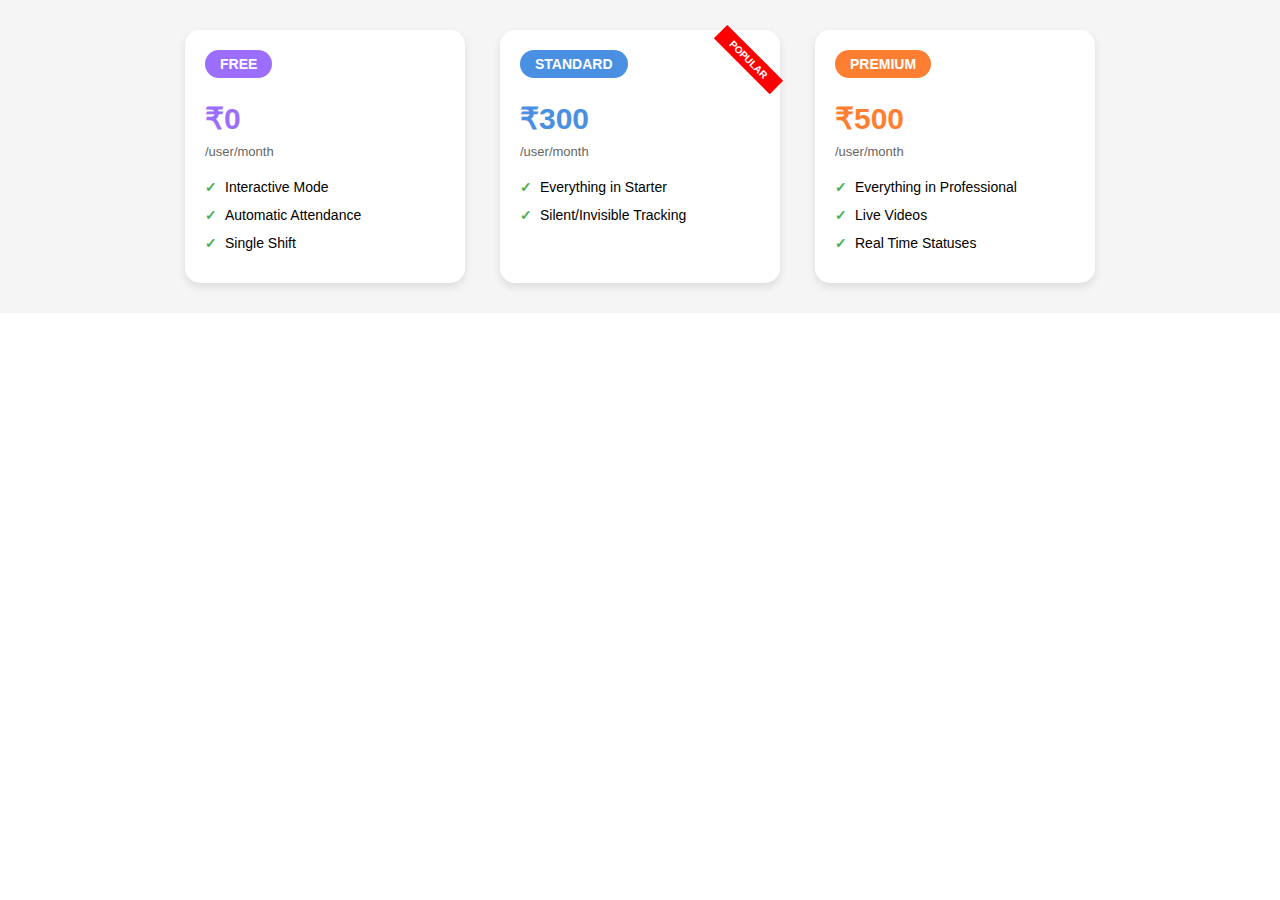
<file: prices.html>
<!DOCTYPE html>
<html lang="en">
<head>
  <meta charset="UTF-8">
  <meta name="viewport" content="width=device-width, initial-scale=1.0">
  <title>prices</title>
  <link rel="stylesheet" href="price.css">
</head>
<body>
  <div class="pricing-container">
    <!-- Starter Plan -->
    <div class="price-card starter">
        <div class="plan-label">FREE</div>
        <div class="price">₹0</div>
        <div class="duration">/user/month</div>
        <ul class="features">
            <li>Interactive Mode</li>
            <li>Automatic Attendance</li>
            <li>Single Shift</li>
        </ul>
    </div>

    <!-- Professional Plan -->
    <div class="price-card professional">
        <div class="popular-tag">POPULAR</div>
        <div class="plan-label">STANDARD</div>
        <div class="price">₹300</div>
        <div class="duration">/user/month</div>
        <ul class="features">
            <li>Everything in Starter</li>
            <li>Silent/Invisible Tracking</li>
        </ul>
    </div>

    <!-- Enterprise Plan -->
    <div class="price-card enterprise">
        <div class="plan-label">PREMIUM</div>
        <div class="price">₹500</div>
        <div class="duration">/user/month</div>
        <ul class="features">
            <li>Everything in Professional</li>
            <li>Live Videos</li>
            <li>Real Time Statuses</li>
        </ul>
    </div>
</div>
</body>
</html>
</file>
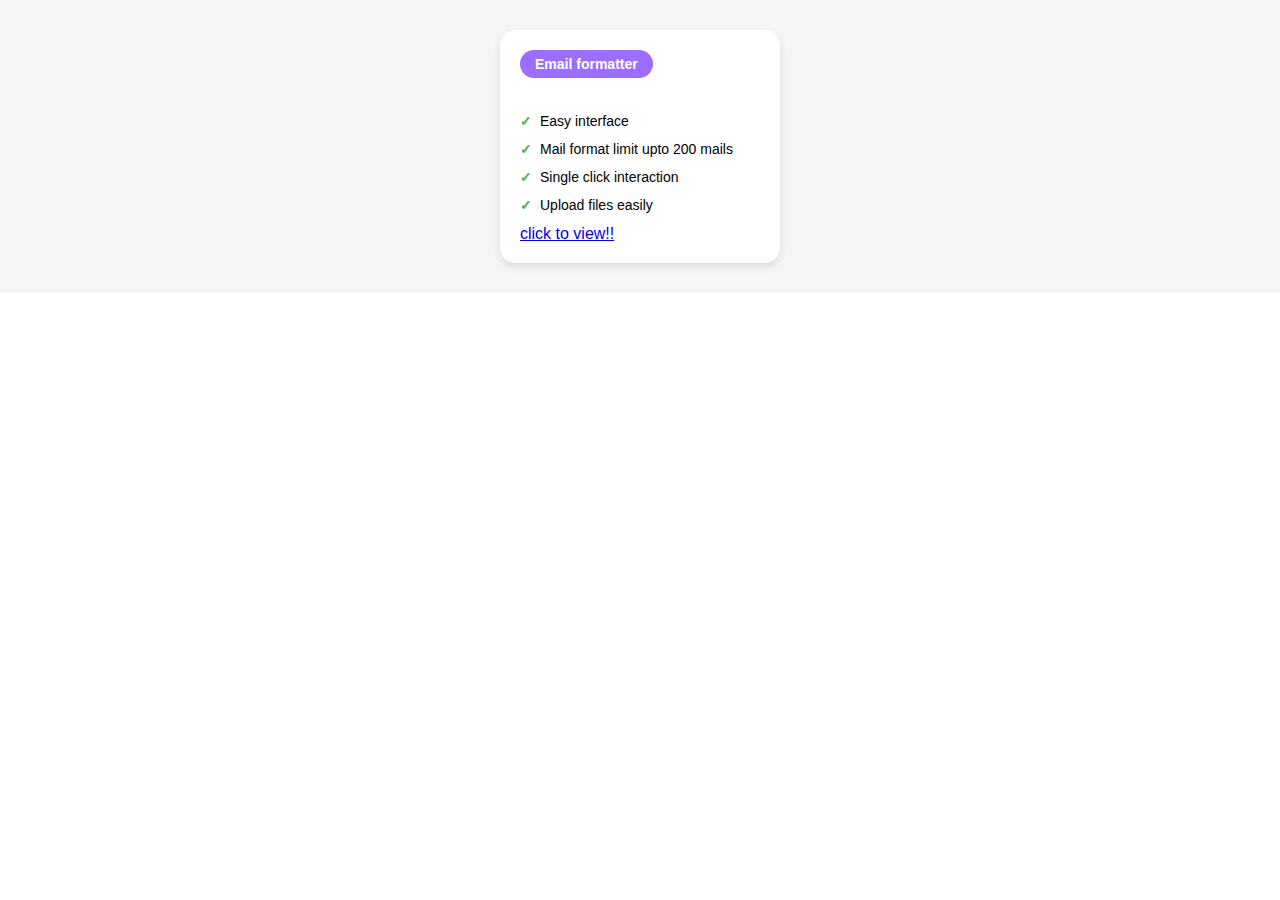
<file: product.html>
<!DOCTYPE html>
<html lang="en">
<head>
  <meta charset="UTF-8">
  <meta name="viewport" content="width=device-width, initial-scale=1.0">
  <title>prices</title>
  <link rel="stylesheet" href="product.css">
</head>
<body>
  <div class="pricing-container">
    <!-- Starter Plan -->
    <div class="price-card starter">
        <div class="plan-label">Email formatter</div>
        <div class="price"></div>
        <div class="duration"></div>
        <ul class="features">
            <li>Easy interface</li>
            <li>Mail format limit upto 200 mails</li>
            <li>Single click interaction</li>
            <li>Upload files easily</li>
        </ul>
        <div class="plan-labe"><a href="https://shubham6m-email-formatter.netlify.app/">click to view!!</a></div>
    </div>

    <!-- Professional Plan -->
    <!-- <div class="price-card professional">
        <div class="popular-tag">POPULAR</div>
        <div class="plan-label">STANDARD</div>
        <div class="price">₹300</div>
        <div class="duration">/user/month</div>
        <ul class="features">
            <li>Everything in Starter</li>
            <li>Silent/Invisible Tracking</li>
        </ul>
    </div> -->

    <!-- Enterprise Plan -->
    <!-- <div class="price-card enterprise">
        <div class="plan-label">PREMIUM</div>
        <div class="price">₹500</div>
        <div class="duration">/user/month</div>
        <ul class="features">
            <li>Everything in Professional</li>
            <li>Live Videos</li>
            <li>Real Time Statuses</li>
        </ul>
    </div> -->
</div>
</body>
</html>
</file>
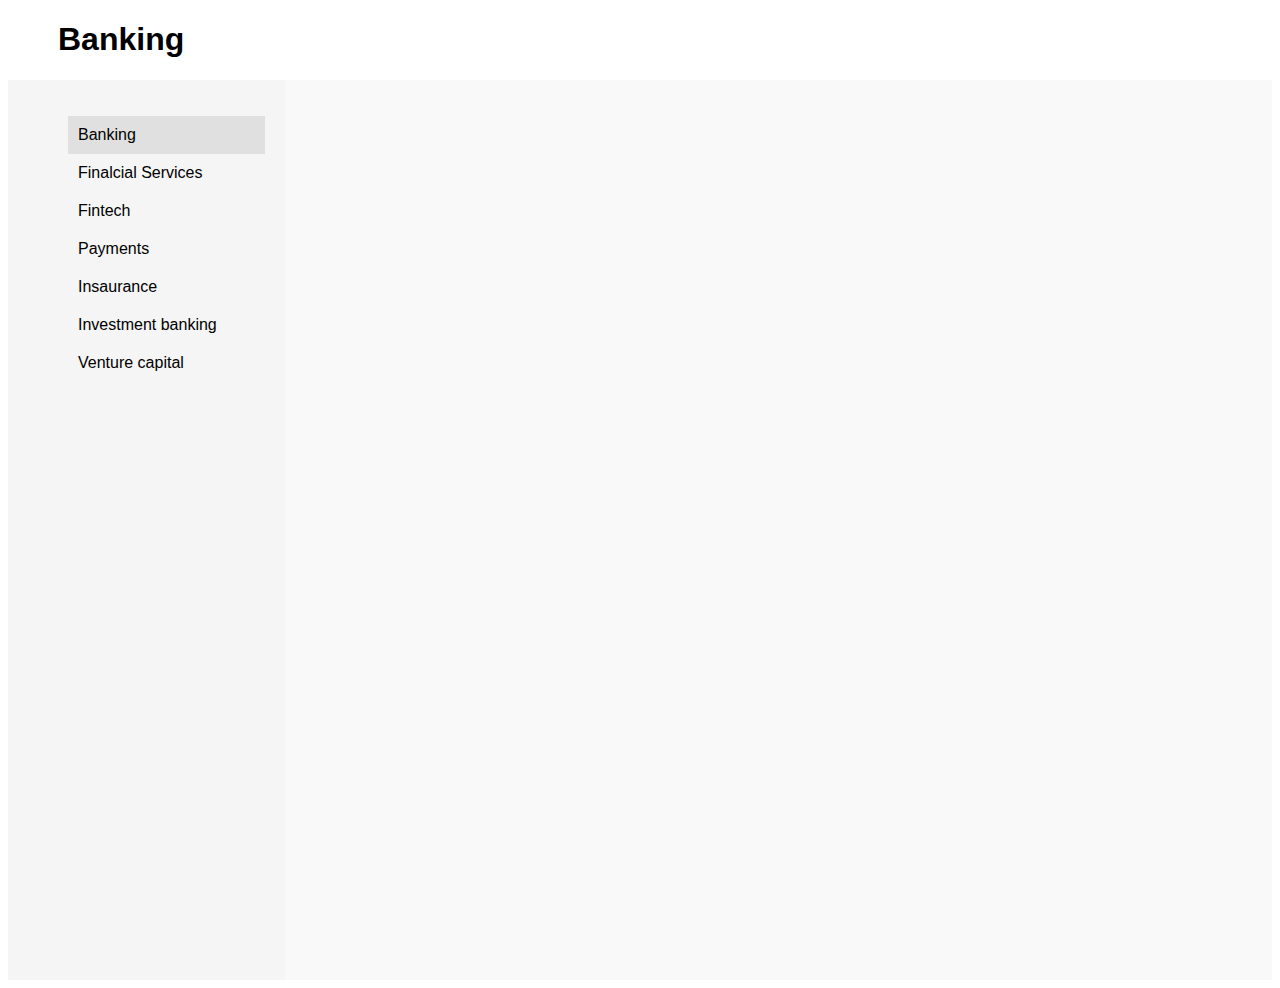
<file: industries/bfsi.html>
<!DOCTYPE html>
<html lang="en">
<head>
  <meta charset="UTF-8">
  <meta name="viewport" content="width=device-width, initial-scale=1.0">
  <title>Document</title>
  <style>
    body {
  font-family: Arial, sans-serif;
}

h1{
  margin-left: 50px;
}

.container {
  display: flex;
  height: 100vh;
}

.sidebar {
  width: 20%;
  background-color: #f5f5f5;
  padding: 20px;
}

.sidebar ul {
  list-style: none;
}

.sidebar li {
  padding: 10px;
  cursor: pointer;
}

.sidebar li:hover, .sidebar li.active {
  background-color: #e0e0e0;
}

.content {
  width: 80%;
  padding: 20px;
  background-color: #f9f9f9;
}

#newcard-container {
  display: grid;
  grid-template-columns: repeat(3, 1fr);
  gap: 20px;
}

.newcard {
  background-color: white;
  border: 1px solid #ddd;
  border-radius: 8px;
  padding: 20px;
  box-shadow: 0 4px 8px rgba(0, 0, 0, 0.1);
}

.newcard h3 {
  font-size: 1.5em;
}

.newcard p {
  margin: 10px 0;
}

.newcard .rating {
  font-size: 0.9em;
  color: #f39c12;
}

.card-image{
  width: 200px;
  height: 10rem;
}
  </style>
</head>
<body>
  <h1>Banking</h1>
  <div class="container">
    <div class="sidebar">
        <ul>
            <li class="active" onclick="changeContent('banking')">Banking</li>
            <li onclick="changeContent('fs')">Finalcial Services</li>
            <li onclick="changeContent('fintech')">Fintech</li>
            <li onclick="changeContent('payments')">Payments</li>
            <li onclick="changeContent('insaurance')">Insaurance</li>
            <li onclick="changeContent('ib')">Investment banking</li>
            <li onclick="changeContent('vc')">Venture capital</li>
    </div>

    <div class="content">
        <div id="newcard-container">
            <!-- newcards will be dynamically loaded here -->
        </div>
    </div>
</div>
</body>
<script>
  const courses = {
  'banking': [
      { imglink:'./logo/microsoft.webp', title: 'Machine Learning', rating: '4.5', learners: '35,631 learners', duration: '8 weeks' },
      { imglink:'./logo/ibm.webp', title: 'Advanced Excel', rating: '4.4', learners: '41,295 learners', duration: '4 weeks' },
      { imglink:'./logo/zomato.webp', title: 'AutoCAD', rating: '4.3', learners: '36,197 learners', duration: '6 weeks' },
  ],
  'fs': [
      { imglink:'./logo/facebook.webp', title: 'Programming with C and C++', rating: '4.6', learners: '30,231 learners', duration: '8 weeks' },
      { imglink:'./logo/amazon.webp', title: 'JavaScript Basics', rating: '4.7', learners: '50,321 learners', duration: '6 weeks' },
      { imglink:'./logo/netflix.webp', title: 'Python for Data Science', rating: '4.8', learners: '45,123 learners', duration: '10 weeks' },
  ],
  'fintech': [
      { imglink:'./logo/facebook.webp', title: 'Programming with C and C++', rating: '4.6', learners: '30,231 learners', duration: '8 weeks' },
      { imglink:'./logo/amazon.webp', title: 'JavaScript Basics', rating: '4.7', learners: '50,321 learners', duration: '6 weeks' },
      { imglink:'./logo/netflix.webp', title: 'Python for Data Science', rating: '4.8', learners: '45,123 learners', duration: '10 weeks' },
  ],
  'payments': [
      { imglink:'./logo/facebook.webp', title: 'Programming with C and C++', rating: '4.6', learners: '30,231 learners', duration: '8 weeks' },
      { imglink:'./logo/amazon.webp', title: 'JavaScript Basics', rating: '4.7', learners: '50,321 learners', duration: '6 weeks' },
      { imglink:'./logo/netflix.webp', title: 'Python for Data Science', rating: '4.8', learners: '45,123 learners', duration: '10 weeks' },
  ],
  'insaurance': [
      { imglink:'./logo/facebook.webp', title: 'Programming with C and C++', rating: '4.6', learners: '30,231 learners', duration: '8 weeks' },
      { imglink:'./logo/amazon.webp', title: 'JavaScript Basics', rating: '4.7', learners: '50,321 learners', duration: '6 weeks' },
      { imglink:'./logo/netflix.webp', title: 'Python for Data Science', rating: '4.8', learners: '45,123 learners', duration: '10 weeks' },
  ],
  'ib': [
      { imglink:'./logo/facebook.webp', title: 'Programming with C and C++', rating: '4.6', learners: '30,231 learners', duration: '8 weeks' },
      { imglink:'./logo/amazon.webp', title: 'JavaScript Basics', rating: '4.7', learners: '50,321 learners', duration: '6 weeks' },
      { imglink:'./logo/netflix.webp', title: 'Python for Data Science', rating: '4.8', learners: '45,123 learners', duration: '10 weeks' },
  ],
  'vc': [
      { imglink:'./logo/facebook.webp', title: 'Programming with C and C++', rating: '4.6', learners: '30,231 learners', duration: '8 weeks' },
      { imglink:'./logo/amazon.webp', title: 'JavaScript Basics', rating: '4.7', learners: '50,321 learners', duration: '6 weeks' },
      { imglink:'./logo/netflix.webp', title: 'Python for Data Science', rating: '4.8', learners: '45,123 learners', duration: '10 weeks' },
  ],
};


function changeContent(category) {
  const newcardContainer = document.getElementById('newcard-container');
  newcardContainer.innerHTML = ''; // Clear previous content

  courses[category].forEach(course => {
      const newcard = document.createElement('div');
      newcard.classList.add('newcard');
      newcard.innerHTML = `
          <img class="card-image" src="${course.imglink}" alt="Image 1">
          <h3>${course.title}</h3>
          <p class="rating">Rating: ${course.rating}</p>
          <p>${course.learners}</p>
          <p>Duration: ${course.duration}</p>
      `;
      newcardContainer.appendChild(newcard);
  });

  // Remove 'active' class from all sidebar items
  const sidebarItems = document.querySelectorAll('.sidebar li');
  sidebarItems.forEach(item => item.classList.remove('active'));

  // Add 'active' class to the clicked item
  document.querySelector(`[onclick="changeContent('${category}')"]`).classList.add('active');
}

// Initial content load
changeContent('popular');
</script>
</html>
</file>
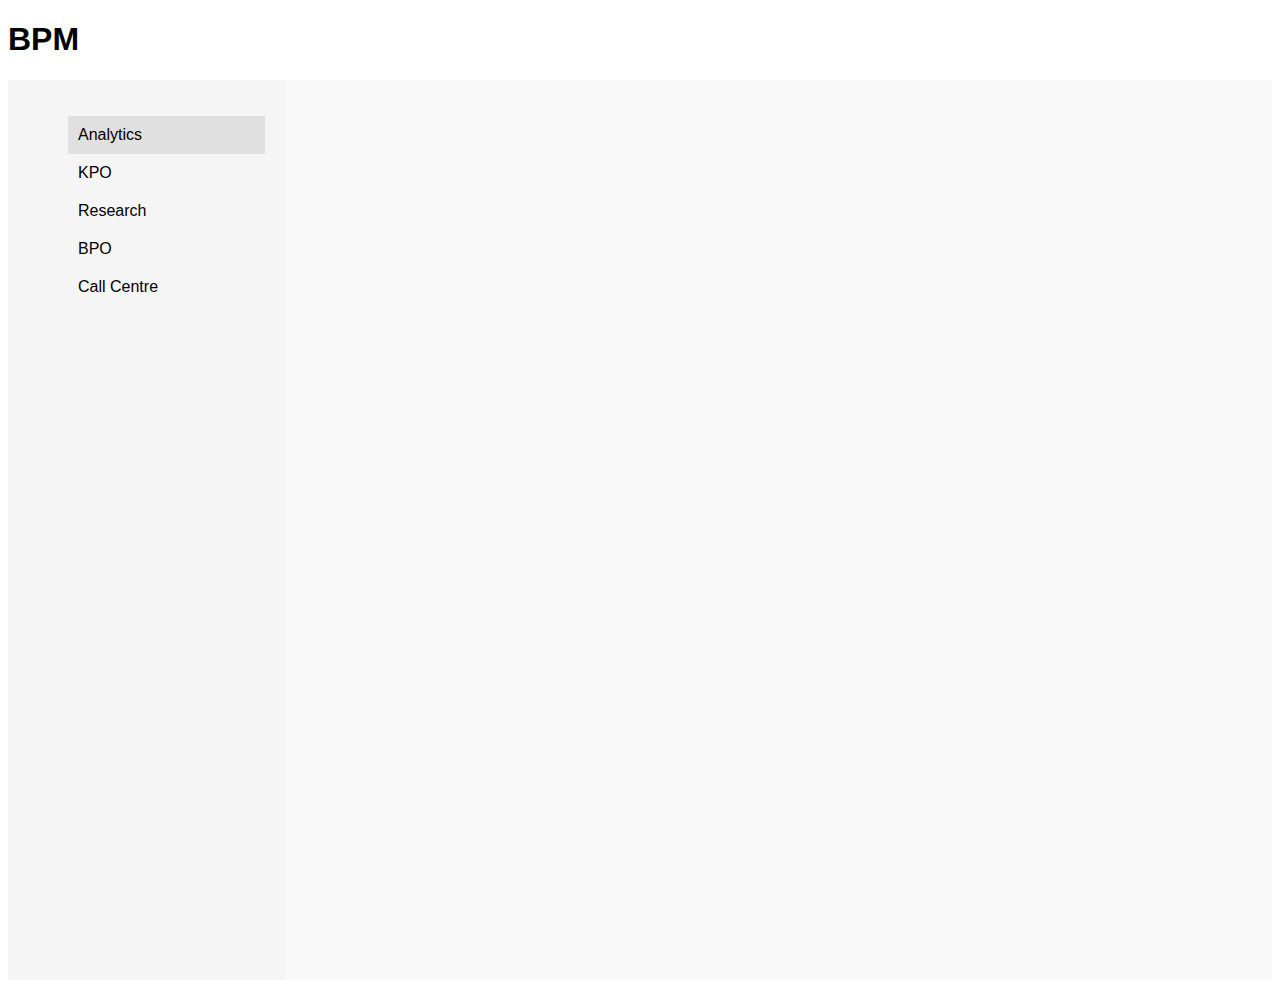
<file: industries/bpm.html>
<!DOCTYPE html>
<html lang="en">
<head>
  <meta charset="UTF-8">
  <meta name="viewport" content="width=device-width, initial-scale=1.0">
  <title>Document</title>
  <style>
    body {
  font-family: Arial, sans-serif;
}

.container {
  display: flex;
  height: 100vh;
}

.sidebar {
  width: 20%;
  background-color: #f5f5f5;
  padding: 20px;
}

.sidebar ul {
  list-style: none;
}

.sidebar li {
  padding: 10px;
  cursor: pointer;
  transition: background 0.3s;
}

.sidebar li:hover, .sidebar li.active {
  background-color: #e0e0e0;
}

.content {
  width: 80%;
  padding: 20px;
  background-color: #f9f9f9;
}

#newcard-container {
  display: grid;
  grid-template-columns: repeat(3, 1fr);
  gap: 20px;
}

.newcard {
  background-color: white;
  border: 1px solid #ddd;
  border-radius: 8px;
  padding: 20px;
  box-shadow: 0 4px 8px rgba(0, 0, 0, 0.1);
}

.newcard h3 {
  font-size: 1.5em;
}

.newcard p {
  margin: 10px 0;
}

.newcard .rating {
  font-size: 0.9em;
  color: #f39c12;
}

.card-image{
  width: 200px;
  height: 10rem;
}
  </style>
</head>
<body>
  <h1>BPM</h1>
  <div class="container">
    <div class="sidebar">
        <ul>
            <li class="active" onclick="changeContent('analytics')">Analytics</li>
            <li onclick="changeContent('kpo')">KPO</li>
            <li onclick="changeContent('research')">Research</li>
            <li onclick="changeContent('bpo')">BPO</li>
            <li onclick="changeContent('callcentre')">Call Centre</li>
        </ul>
    </div>

    <div class="content">
        <div id="newcard-container">
            <!-- newcards will be dynamically loaded here -->
        </div>
    </div>
</div>
</body>
<script>
  const courses = {
  'analytics': [
      { imglink:'./logo/microsoft.webp', title: 'Machine Learning', rating: '4.5', learners: '35,631 learners', duration: '8 weeks' },
      { imglink:'./logo/ibm.webp', title: 'Advanced Excel', rating: '4.4', learners: '41,295 learners', duration: '4 weeks' },
      { imglink:'./logo/zomato.webp', title: 'AutoCAD', rating: '4.3', learners: '36,197 learners', duration: '6 weeks' },
  ],
  'kpo': [
      { imglink:'./logo/facebook.webp', title: 'Programming with C and C++', rating: '4.6', learners: '30,231 learners', duration: '8 weeks' },
      { imglink:'./logo/amazon.webp', title: 'JavaScript Basics', rating: '4.7', learners: '50,321 learners', duration: '6 weeks' },
      { imglink:'./logo/netflix.webp', title: 'Python for Data Science', rating: '4.8', learners: '45,123 learners', duration: '10 weeks' },
  ],
  'research': [
      { imglink:'./logo/ibm.webp', title: 'Business Analytics', rating: '4.4', learners: '29,153 learners', duration: '5 weeks' },
      { imglink:'./logo/zomato.webp', title: 'Project Management', rating: '4.5', learners: '38,321 learners', duration: '7 weeks' },
      { imglink:'./logo/amazon.webp', title: 'Marketing Fundamentals', rating: '4.2', learners: '21,632 learners', duration: '6 weeks' },
  ],
  'bpo': [
      { imglink:'./logo/zomato.webp', title: 'mechanical engineering', rating: '4.9', learners: '29,143 learners', duration: '52 weeks' },
      { imglink:'./logo/ibm.webp', title: 'civil engineering', rating: '4.5', learners: '38,565 learners', duration: '56 weeks' },
      { imglink:'./logo/amazon.webp', title: 'computer science engineering', rating: '4.6', learners: '21,765 learners', duration: '120 weeks' },
  ],
  'data-science': [
      { imglink:'./logo/amazon.webp', title: 'Business Analytics', rating: '4.4', learners: '29,153 learners', duration: '5 weeks' },
      { imglink:'./logo/zomato.webp', title: 'Project Management', rating: '4.5', learners: '38,321 learners', duration: '7 weeks' },
      { imglink:'./logo/ibm.webp', title: 'Marketing Fundamentals', rating: '4.2', learners: '21,632 learners', duration: '6 weeks' },
  ],
  'callcentre': [
      { imglink:'./logo/facebook.webp', title: 'Business Analytics', rating: '4.4', learners: '29,153 learners', duration: '5 weeks' },
      { imglink:'./logo/amazon.webp', title: 'Project Management', rating: '4.5', learners: '38,321 learners', duration: '7 weeks' },
      {  imglink:'./logo/ibm.webp', title: 'Marketing Fundamentals', rating: '4.2', learners: '21,632 learners', duration: '6 weeks' },
  ],
  'ai': [
      { imglink:'./logo/facebook.webp', title: 'Programming with C and C++', rating: '4.6', learners: '30,231 learners', duration: '8 weeks' },
      { imglink:'./logo/amazon.webp', title: 'JavaScript Basics', rating: '4.7', learners: '50,321 learners', duration: '6 weeks' },
      { imglink:'./logo/netflix.webp', title: 'Python for Data Science', rating: '4.8', learners: '45,123 learners', duration: '10 weeks' },
  ],
  'arts': [
      { imglink:'./logo/zomato.webp', title: 'mechanical engineering', rating: '4.9', learners: '29,143 learners', duration: '52 weeks' },
      { imglink:'./logo/ibm.webp', title: 'civil engineering', rating: '4.5', learners: '38,565 learners', duration: '56 weeks' },
      { imglink:'./logo/amazon.webp', title: 'computer science engineering', rating: '4.6', learners: '21,765 learners', duration: '120 weeks' },
  ],
  'language': [
      { imglink:'./logo/ibm.webp', title: 'Business Analytics', rating: '4.4', learners: '29,153 learners', duration: '5 weeks' },
      { imglink:'./logo/zomato.webp', title: 'Project Management', rating: '4.5', learners: '38,321 learners', duration: '7 weeks' },
      { imglink:'./logo/amazon.webp', title: 'Marketing Fundamentals', rating: '4.2', learners: '21,632 learners', duration: '6 weeks' },
  ],
};


function changeContent(category) {
  const newcardContainer = document.getElementById('newcard-container');
  newcardContainer.innerHTML = ''; // Clear previous content

  courses[category].forEach(course => {
      const newcard = document.createElement('div');
      newcard.classList.add('newcard');
      newcard.innerHTML = `
          <img class="card-image" src="${course.imglink}" alt="Image 1">
          <h3>${course.title}</h3>
          <p class="rating">Rating: ${course.rating}</p>
          <p>${course.learners}</p>
          <p>Duration: ${course.duration}</p>
      `;
      newcardContainer.appendChild(newcard);
  });

  // Remove 'active' class from all sidebar items
  const sidebarItems = document.querySelectorAll('.sidebar li');
  sidebarItems.forEach(item => item.classList.remove('active'));

  // Add 'active' class to the clicked item
  document.querySelector(`[onclick="changeContent('${category}')"]`).classList.add('active');
}

// Initial content load
changeContent('popular');
</script>
</html>
</file>
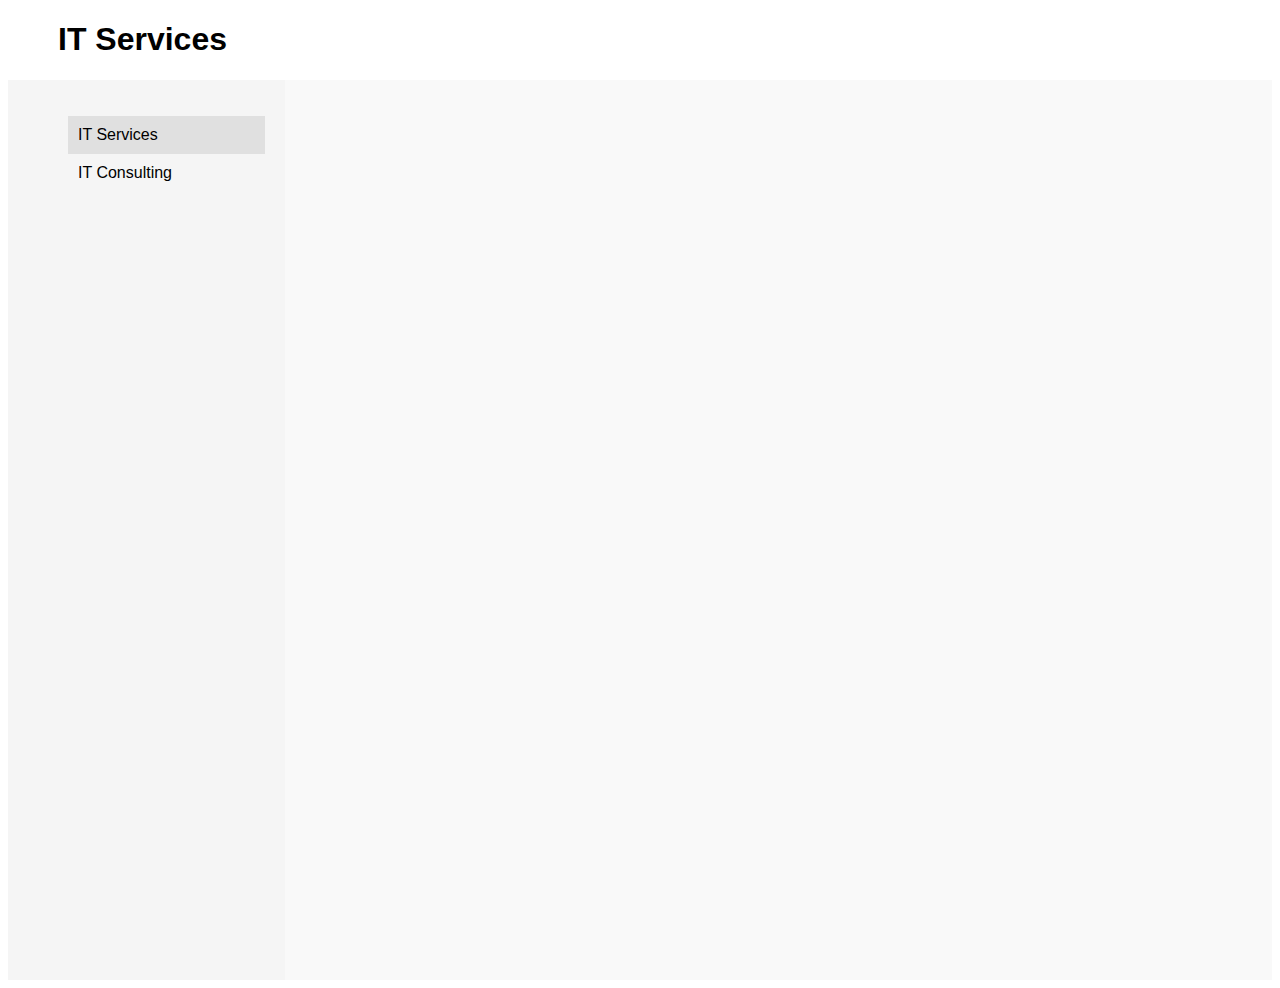
<file: industries/itservices.html>
<!DOCTYPE html>
<html lang="en">
<head>
  <meta charset="UTF-8">
  <meta name="viewport" content="width=device-width, initial-scale=1.0">
  <title>Document</title>
  <style>
    body {
  font-family: Arial, sans-serif;
}

h1{
  margin-left: 50px;
}

.container {
  display: flex;
  height: 100vh;
}

.sidebar {
  width: 20%;
  background-color: #f5f5f5;
  padding: 20px;
}

.sidebar ul {
  list-style: none;
}

.sidebar li {
  padding: 10px;
  cursor: pointer;
}

.sidebar li:hover, .sidebar li.active {
  background-color: #e0e0e0;
}

.content {
  width: 80%;
  padding: 20px;
  background-color: #f9f9f9;
}

#newcard-container {
  display: grid;
  grid-template-columns: repeat(3, 1fr);
  gap: 20px;
}

.newcard {
  background-color: white;
  border: 1px solid #ddd;
  border-radius: 8px;
  padding: 20px;
  box-shadow: 0 4px 8px rgba(0, 0, 0, 0.1);
}

.newcard h3 {
  font-size: 1.5em;
}

.newcard p {
  margin: 10px 0;
}

.newcard .rating {
  font-size: 0.9em;
  color: #f39c12;
}

.card-image{
  width: 200px;
  height: 10rem;
}
  </style>
</head>
<body>
  <h1>IT Services</h1>
  <div class="container">
    <div class="sidebar">
        <ul>
            <li class="active" onclick="changeContent('its')">IT Services</li>
            <li onclick="changeContent('itc')">IT Consulting</li>
    </div>

    <div class="content">
        <div id="newcard-container">
            <!-- newcards will be dynamically loaded here -->
        </div>
    </div>
</div>
</body>
<script>
  const courses = {
  'its': [
      { imglink:'./logo/microsoft.webp', title: 'Machine Learning', rating: '4.5', learners: '35,631 learners', duration: '8 weeks' },
      { imglink:'./logo/ibm.webp', title: 'Advanced Excel', rating: '4.4', learners: '41,295 learners', duration: '4 weeks' },
      { imglink:'./logo/zomato.webp', title: 'AutoCAD', rating: '4.3', learners: '36,197 learners', duration: '6 weeks' },
  ],
  'itc': [
      { imglink:'./logo/facebook.webp', title: 'Programming with C and C++', rating: '4.6', learners: '30,231 learners', duration: '8 weeks' },
      { imglink:'./logo/amazon.webp', title: 'JavaScript Basics', rating: '4.7', learners: '50,321 learners', duration: '6 weeks' },
      { imglink:'./logo/netflix.webp', title: 'Python for Data Science', rating: '4.8', learners: '45,123 learners', duration: '10 weeks' },
  ],
};


function changeContent(category) {
  const newcardContainer = document.getElementById('newcard-container');
  newcardContainer.innerHTML = ''; // Clear previous content

  courses[category].forEach(course => {
      const newcard = document.createElement('div');
      newcard.classList.add('newcard');
      newcard.innerHTML = `
          <img class="card-image" src="${course.imglink}" alt="Image 1">
          <h3>${course.title}</h3>
          <p class="rating">Rating: ${course.rating}</p>
          <p>${course.learners}</p>
          <p>Duration: ${course.duration}</p>
      `;
      newcardContainer.appendChild(newcard);
  });

  // Remove 'active' class from all sidebar items
  const sidebarItems = document.querySelectorAll('.sidebar li');
  sidebarItems.forEach(item => item.classList.remove('active'));

  // Add 'active' class to the clicked item
  document.querySelector(`[onclick="changeContent('${category}')"]`).classList.add('active');
}

// Initial content load
changeContent('popular');
</script>
</html>
</file>
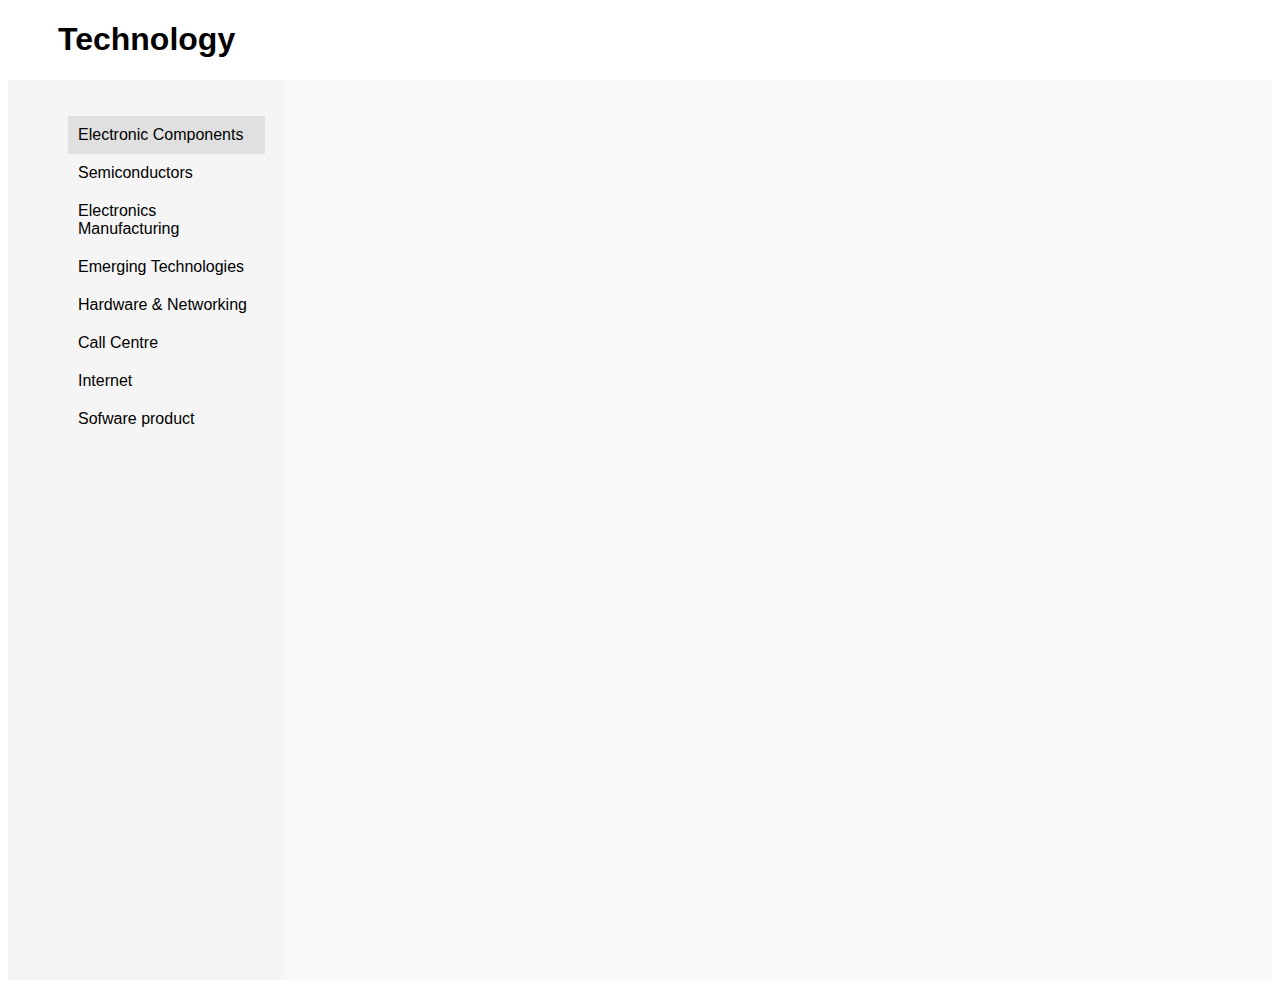
<file: industries/technology.html>
<!DOCTYPE html>
<html lang="en">
<head>
  <meta charset="UTF-8">
  <meta name="viewport" content="width=device-width, initial-scale=1.0">
  <title>Document</title>
  <style>
    body {
  font-family: Arial, sans-serif;
}

h1{
  margin-left: 50px;
}

.container {
  display: flex;
  height: 100vh;
}

.sidebar {
  width: 20%;
  background-color: #f5f5f5;
  padding: 20px;
}

.sidebar ul {
  list-style: none;
}

.sidebar li {
  padding: 10px;
  cursor: pointer;
  transition: background 0.3s;
}

.sidebar li:hover, .sidebar li.active {
  background-color: #e0e0e0;
}

.content {
  width: 80%;
  padding: 20px;
  background-color: #f9f9f9;
}

#newcard-container {
  display: grid;
  grid-template-columns: repeat(3, 1fr);
  gap: 20px;
}

.newcard {
  background-color: white;
  border: 1px solid #ddd;
  border-radius: 8px;
  padding: 20px;
  box-shadow: 0 4px 8px rgba(0, 0, 0, 0.1);
}

.newcard h3 {
  font-size: 1.5em;
}

.newcard p {
  margin: 10px 0;
}

.newcard .rating {
  font-size: 0.9em;
  color: #f39c12;
}

.card-image{
  width: 200px;
  height: 10rem;
}
  </style>
</head>
<body>
  <h1>Technology</h1>
  <div class="container">
    <div class="sidebar">
        <ul>
            <li class="active" onclick="changeContent('ec')">Electronic Components</li>
            <li onclick="changeContent('semiconductors')">Semiconductors</li>
            <li onclick="changeContent('em')">Electronics Manufacturing</li>
            <li onclick="changeContent('et')">Emerging Technologies</li>
            <li onclick="changeContent('h&n')">Hardware & Networking</li>
            <li onclick="changeContent('callcentre')">Call Centre</li>
            <li onclick="changeContent('internet')">Internet</li>
            <li onclick="changeContent('sp')">Sofware product</li>
        </ul>
    </div>

    <div class="content">
        <div id="newcard-container">
            <!-- newcards will be dynamically loaded here -->
        </div>
    </div>
</div>
</body>
<script>
  const courses = {
  'ec': [
      { imglink:'./logo/microsoft.webp', title: 'Machine Learning', rating: '4.5', learners: '35,631 learners', duration: '8 weeks' },
      { imglink:'./logo/ibm.webp', title: 'Advanced Excel', rating: '4.4', learners: '41,295 learners', duration: '4 weeks' },
      { imglink:'./logo/zomato.webp', title: 'AutoCAD', rating: '4.3', learners: '36,197 learners', duration: '6 weeks' },
  ],
  'em': [
      { imglink:'./logo/facebook.webp', title: 'Programming with C and C++', rating: '4.6', learners: '30,231 learners', duration: '8 weeks' },
      { imglink:'./logo/amazon.webp', title: 'JavaScript Basics', rating: '4.7', learners: '50,321 learners', duration: '6 weeks' },
      { imglink:'./logo/netflix.webp', title: 'Python for Data Science', rating: '4.8', learners: '45,123 learners', duration: '10 weeks' },
  ],
  'h&n': [
      { imglink:'./logo/ibm.webp', title: 'Business Analytics', rating: '4.4', learners: '29,153 learners', duration: '5 weeks' },
      { imglink:'./logo/zomato.webp', title: 'Project Management', rating: '4.5', learners: '38,321 learners', duration: '7 weeks' },
      { imglink:'./logo/amazon.webp', title: 'Marketing Fundamentals', rating: '4.2', learners: '21,632 learners', duration: '6 weeks' },
  ],
  'callcentre': [
      { imglink:'./logo/zomato.webp', title: 'mechanical engineering', rating: '4.9', learners: '29,143 learners', duration: '52 weeks' },
      { imglink:'./logo/ibm.webp', title: 'civil engineering', rating: '4.5', learners: '38,565 learners', duration: '56 weeks' },
      { imglink:'./logo/amazon.webp', title: 'computer science engineering', rating: '4.6', learners: '21,765 learners', duration: '120 weeks' },
  ],
  '': [
      { imglink:'./logo/amazon.webp', title: 'Business Analytics', rating: '4.4', learners: '29,153 learners', duration: '5 weeks' },
      { imglink:'./logo/zomato.webp', title: 'Project Management', rating: '4.5', learners: '38,321 learners', duration: '7 weeks' },
      { imglink:'./logo/ibm.webp', title: 'Marketing Fundamentals', rating: '4.2', learners: '21,632 learners', duration: '6 weeks' },
  ],
  'ec': [
      { imglink:'./logo/facebook.webp', title: 'Business Analytics', rating: '4.4', learners: '29,153 learners', duration: '5 weeks' },
      { imglink:'./logo/amazon.webp', title: 'Project Management', rating: '4.5', learners: '38,321 learners', duration: '7 weeks' },
      {  imglink:'./logo/ibm.webp', title: 'Marketing Fundamentals', rating: '4.2', learners: '21,632 learners', duration: '6 weeks' },
  ],
  'ai': [
      { imglink:'./logo/facebook.webp', title: 'Programming with C and C++', rating: '4.6', learners: '30,231 learners', duration: '8 weeks' },
      { imglink:'./logo/amazon.webp', title: 'JavaScript Basics', rating: '4.7', learners: '50,321 learners', duration: '6 weeks' },
      { imglink:'./logo/netflix.webp', title: 'Python for Data Science', rating: '4.8', learners: '45,123 learners', duration: '10 weeks' },
  ],
  'arts': [
      { imglink:'./logo/zomato.webp', title: 'mechanical engineering', rating: '4.9', learners: '29,143 learners', duration: '52 weeks' },
      { imglink:'./logo/ibm.webp', title: 'civil engineering', rating: '4.5', learners: '38,565 learners', duration: '56 weeks' },
      { imglink:'./logo/amazon.webp', title: 'computer science engineering', rating: '4.6', learners: '21,765 learners', duration: '120 weeks' },
  ],
  'language': [
      { imglink:'./logo/ibm.webp', title: 'Business Analytics', rating: '4.4', learners: '29,153 learners', duration: '5 weeks' },
      { imglink:'./logo/zomato.webp', title: 'Project Management', rating: '4.5', learners: '38,321 learners', duration: '7 weeks' },
      { imglink:'./logo/amazon.webp', title: 'Marketing Fundamentals', rating: '4.2', learners: '21,632 learners', duration: '6 weeks' },
  ],
};


function changeContent(category) {
  const newcardContainer = document.getElementById('newcard-container');
  newcardContainer.innerHTML = ''; // Clear previous content

  courses[category].forEach(course => {
      const newcard = document.createElement('div');
      newcard.classList.add('newcard');
      newcard.innerHTML = `
          <img class="card-image" src="${course.imglink}" alt="Image 1">
          <h3>${course.title}</h3>
          <p class="rating">Rating: ${course.rating}</p>
          <p>${course.learners}</p>
          <p>Duration: ${course.duration}</p>
      `;
      newcardContainer.appendChild(newcard);
  });

  // Remove 'active' class from all sidebar items
  const sidebarItems = document.querySelectorAll('.sidebar li');
  sidebarItems.forEach(item => item.classList.remove('active'));

  // Add 'active' class to the clicked item
  document.querySelector(`[onclick="changeContent('${category}')"]`).classList.add('active');
}

// Initial content load
changeContent('popular');
</script>
</html>
</file>
<file: price.css>
.pricing-container {
  display: flex;
  justify-content: center;
  gap: 15px;  /* Reduced gap */
  padding: 20px;  /* Reduced padding */
  background-color: #f5f5f5;
  width: 100%;
  flex-wrap: wrap;  /* Added flex-wrap */
}

.price-card {
  background: white;
  width: 280px;  /* Reduced width */
  padding: 20px;  /* Reduced padding */
  border-radius: 15px;
  position: relative;
  box-shadow: 0 4px 8px rgba(0, 0, 0, 0.1);
  margin: 10px;  /* Added margin */
}

.plan-label {
  display: inline-block;
  color: white;
  padding: 6px 15px;  /* Reduced padding */
  border-radius: 20px;
  font-weight: bold;
  margin-bottom: 15px;
  font-size: 14px;  /* Added font size */
}

.starter .plan-label {
  background: #9b6eff;
}

.professional .plan-label {
  background: #4a90e2;
}

.enterprise .plan-label {
  background: #ff7f32;
}

.popular-tag {
  position: absolute;
  top: 20px;
  right: -8px;
  background: #ff0000;
  color: white;
  padding: 4px 15px;
  transform: rotate(45deg);
  font-size: 10px;
  font-weight: bold;
}

.price {
  font-size: 30px;  /* Reduced font size */
  font-weight: bold;
  margin: 8px 0;
}

.starter .price {
  color: #9b6eff;
}

.professional .price {
  color: #4a90e2;
}

.enterprise .price {
  color: #ff7f32;
}

.duration {
  color: #666;
  margin-bottom: 20px;
  font-size: 13px;  /* Added font size */
}

.features {
  list-style: none;
}

.features li {
  display: flex;
  align-items: center;
  margin: 12px 0;
  font-size: 14px;  /* Added font size */
}

.features li:before {
  content: "✓";
  display: inline-block;
  color: #4CAF50;
  margin-right: 8px;
  font-weight: bold;
}

@media screen and (max-width: 900px) {
  .pricing-container {
      padding: 10px;
      gap: 10px;
  }
  
  .price-card {
      width: 260px;  /* Even smaller on tablets */
  }
}

@media screen and (max-width: 768px) {
  .price-card {
      width: 100%;
      max-width: 280px;
  }
}

/*about*/

* {
  margin: 0;
  padding: 0;
  box-sizing: border-box;
  font-family: Arial, sans-serif;
}

.about-us-section {
  display: flex;
  align-items: center;
  background-color: #f9f9f9;
  padding: 80px 50px;
  gap: 50px;
}

.about-image {
  width: 500px;
  height: 400px;
  object-fit: cover;
  border-radius: 15px;
  box-shadow: 0 15px 30px rgba(0,0,0,0.1);
  animation: slideInLeft 1s ease-out;
}

.about-content {
  flex: 1;
  animation: slideInRight 1s ease-out;
}

.about-title {
  color: #333;
  font-size: 36px;
  margin-bottom: 20px;
  position: relative;
}

.about-title::after {
  content: '';
  position: absolute;
  bottom: -10px;
  left: 0;
  width: 80px;
  height: 4px;
  background-color: #007bff;
}

.about-description {
  color: #666;
  line-height: 1.8;
  margin-bottom: 30px;
}

.about-values {
  display: grid;
  grid-template-columns: repeat(3, 1fr);
  gap: 20px;
}

.value-item {
  background-color: white;
  padding: 20px;
  border-radius: 10px;
  box-shadow: 0 8px 15px rgba(0,0,0,0.05);
  transition: transform 0.3s ease;
}

.value-item:hover {
  transform: translateY(-10px);
}

.value-icon {
  font-size: 40px;
  color: #007bff;
  margin-bottom: 15px;
}

.value-title {
  color: #333;
  margin-bottom: 10px;
}

.value-description {
  color: #666;
  font-size: 14px;
}

/*footer*/
.footer {
  background-color: #333;
  color: white;
  padding: 40px 20px;
  font-family: Arial, sans-serif;
}

.footer-content {
  max-width: 100%;
  margin: 0 auto;
  display:list-item;
  gap: 30px;
}

.footer-column ul {
  list-style: none;
  padding: 0;
  margin: 0;
}

.footer-column li {
  margin-bottom: 12px;
}

.footer-column a {
  color: white;
  text-decoration: none;
  font-size: 14px;
}

.footer-column a:hover {
  text-decoration: underline;
}

.app-downloads {
  margin-top: 30px;
  display: flex;
  gap: 15px;
}

.app-button {
  background: black;
  padding: 8px 15px;
  border-radius: 6px;
  display: inline-flex;
  align-items: center;
}

.social-icons {
  margin-top: 20px;
  display: flex;
  gap: 20px;
}

.social-icons a {
  color: white;
  font-size: 20px;
}
</file>
<file: product.css>
.pricing-container {
  display: flex;
  justify-content: center;
  gap: 15px;  /* Reduced gap */
  padding: 20px;  /* Reduced padding */
  background-color: #f5f5f5;
  width: 100%;
  flex-wrap: wrap;  /* Added flex-wrap */
}

.price-card {
  background: white;
  width: 280px;  /* Reduced width */
  padding: 20px;  /* Reduced padding */
  border-radius: 15px;
  position: relative;
  box-shadow: 0 4px 8px rgba(0, 0, 0, 0.1);
  margin: 10px;  /* Added margin */
}

.plan-label {
  display: inline-block;
  color: white;
  padding: 6px 15px;  /* Reduced padding */
  border-radius: 20px;
  font-weight: bold;
  margin-bottom: 15px;
  font-size: 14px;  /* Added font size */
}

.starter .plan-label {
  background: #9b6eff;
}

.professional .plan-label {
  background: #4a90e2;
}

.enterprise .plan-label {
  background: #ff7f32;
}

.popular-tag {
  position: absolute;
  top: 20px;
  right: -8px;
  background: #ff0000;
  color: white;
  padding: 4px 15px;
  transform: rotate(45deg);
  font-size: 10px;
  font-weight: bold;
}

.price {
  font-size: 30px;  /* Reduced font size */
  font-weight: bold;
  margin: 8px 0;
}

.starter .price {
  color: #9b6eff;
}

.professional .price {
  color: #4a90e2;
}

.enterprise .price {
  color: #ff7f32;
}

.duration {
  color: #666;
  margin-bottom: 20px;
  font-size: 13px;  /* Added font size */
}

.features {
  list-style: none;
}

.features li {
  display: flex;
  align-items: center;
  margin: 12px 0;
  font-size: 14px;  /* Added font size */
}

.features li:before {
  content: "✓";
  display: inline-block;
  color: #4CAF50;
  margin-right: 8px;
  font-weight: bold;
}

@media screen and (max-width: 900px) {
  .pricing-container {
      padding: 10px;
      gap: 10px;
  }
  
  .price-card {
      width: 260px;  /* Even smaller on tablets */
  }
}

@media screen and (max-width: 768px) {
  .price-card {
      width: 100%;
      max-width: 280px;
  }
}

/*about*/

* {
  margin: 0;
  padding: 0;
  box-sizing: border-box;
  font-family: Arial, sans-serif;
}

.about-us-section {
  display: flex;
  align-items: center;
  background-color: #f9f9f9;
  padding: 80px 50px;
  gap: 50px;
}

.about-image {
  width: 500px;
  height: 400px;
  object-fit: cover;
  border-radius: 15px;
  box-shadow: 0 15px 30px rgba(0,0,0,0.1);
  animation: slideInLeft 1s ease-out;
}

.about-content {
  flex: 1;
  animation: slideInRight 1s ease-out;
}

.about-title {
  color: #333;
  font-size: 36px;
  margin-bottom: 20px;
  position: relative;
}

.about-title::after {
  content: '';
  position: absolute;
  bottom: -10px;
  left: 0;
  width: 80px;
  height: 4px;
  background-color: #007bff;
}

.about-description {
  color: #666;
  line-height: 1.8;
  margin-bottom: 30px;
}

.about-values {
  display: grid;
  grid-template-columns: repeat(3, 1fr);
  gap: 20px;
}

.value-item {
  background-color: white;
  padding: 20px;
  border-radius: 10px;
  box-shadow: 0 8px 15px rgba(0,0,0,0.05);
  transition: transform 0.3s ease;
}

.value-item:hover {
  transform: translateY(-10px);
}

.value-icon {
  font-size: 40px;
  color: #007bff;
  margin-bottom: 15px;
}

.value-title {
  color: #333;
  margin-bottom: 10px;
}

.value-description {
  color: #666;
  font-size: 14px;
}

/*footer*/
.footer {
  background-color: #333;
  color: white;
  padding: 40px 20px;
  font-family: Arial, sans-serif;
}

.footer-content {
  max-width: 100%;
  margin: 0 auto;
  display:list-item;
  gap: 30px;
}

.footer-column ul {
  list-style: none;
  padding: 0;
  margin: 0;
}

.footer-column li {
  margin-bottom: 12px;
}

.footer-column a {
  color: white;
  text-decoration: none;
  font-size: 14px;
}

.footer-column a:hover {
  text-decoration: underline;
}

.app-downloads {
  margin-top: 30px;
  display: flex;
  gap: 15px;
}

.app-button {
  background: black;
  padding: 8px 15px;
  border-radius: 6px;
  display: inline-flex;
  align-items: center;
}

.social-icons {
  margin-top: 20px;
  display: flex;
  gap: 20px;
}

.social-icons a {
  color: white;
  font-size: 20px;
}
</file>
